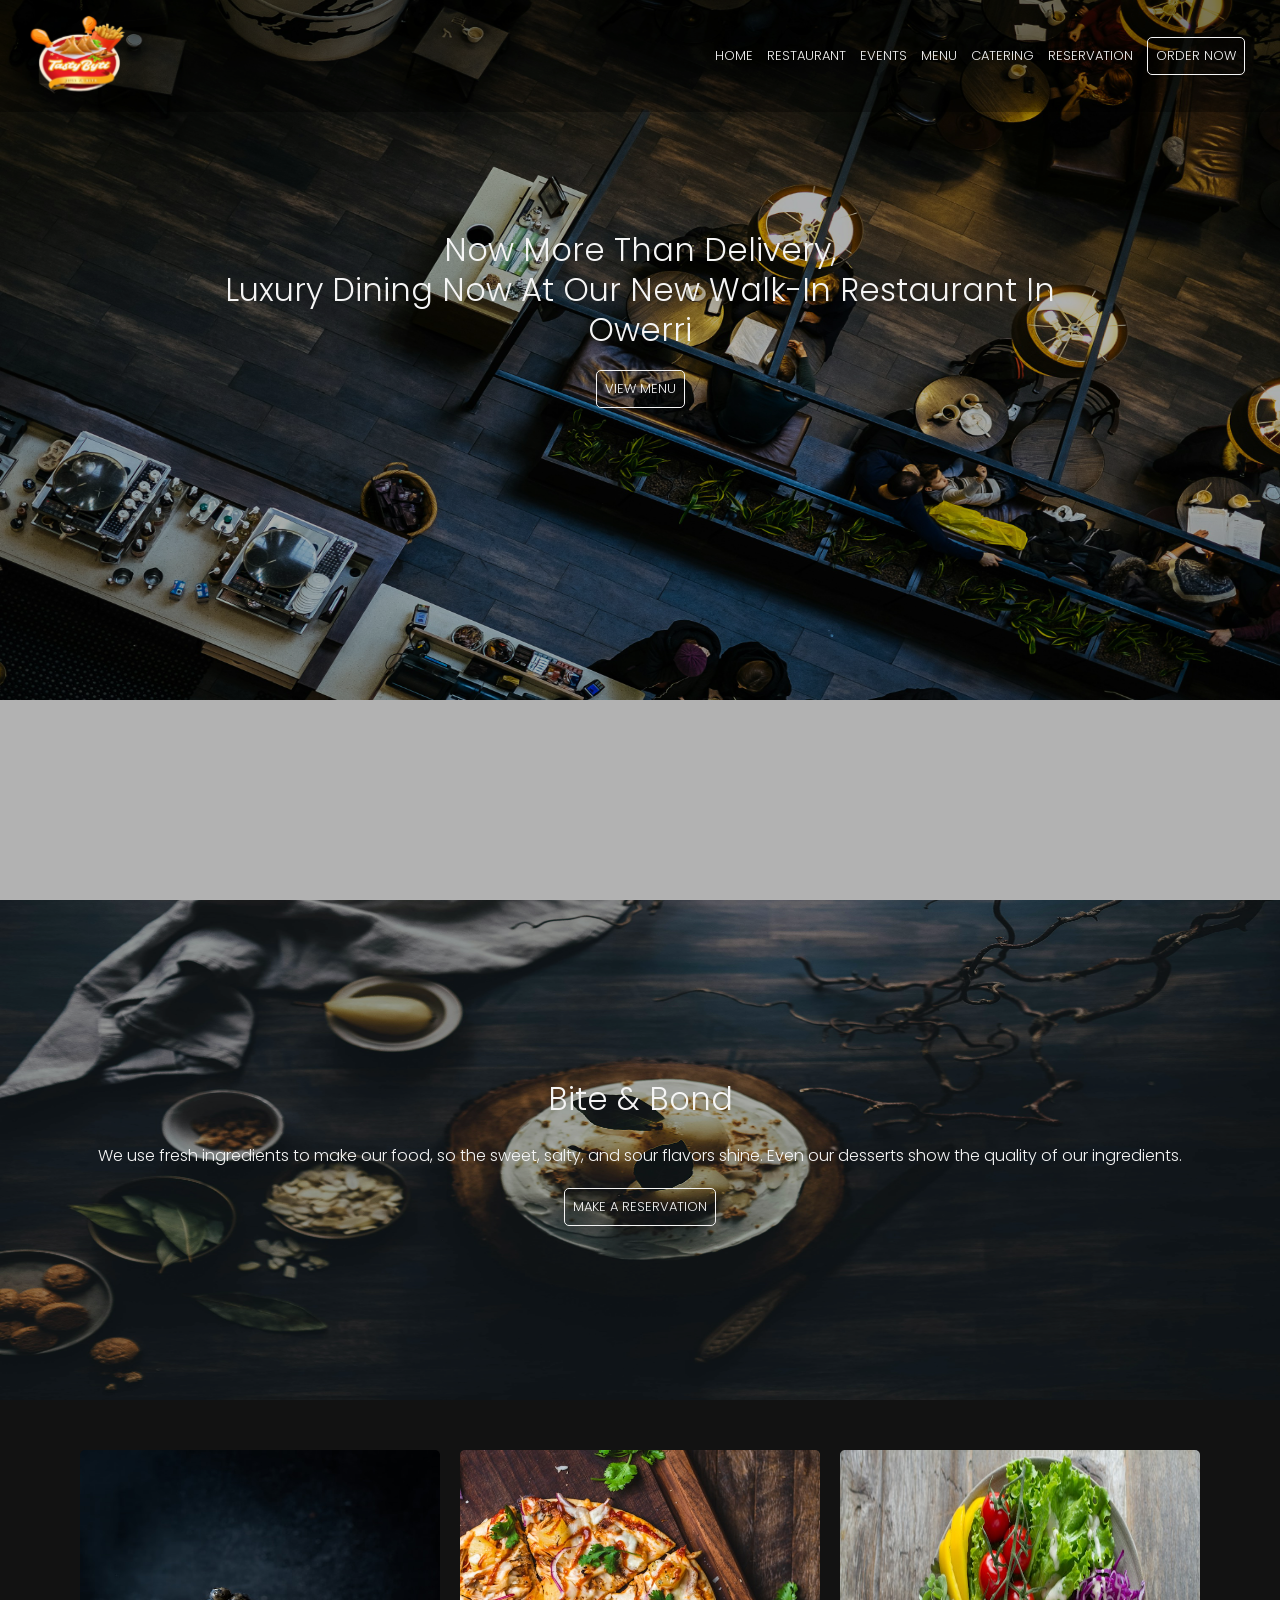
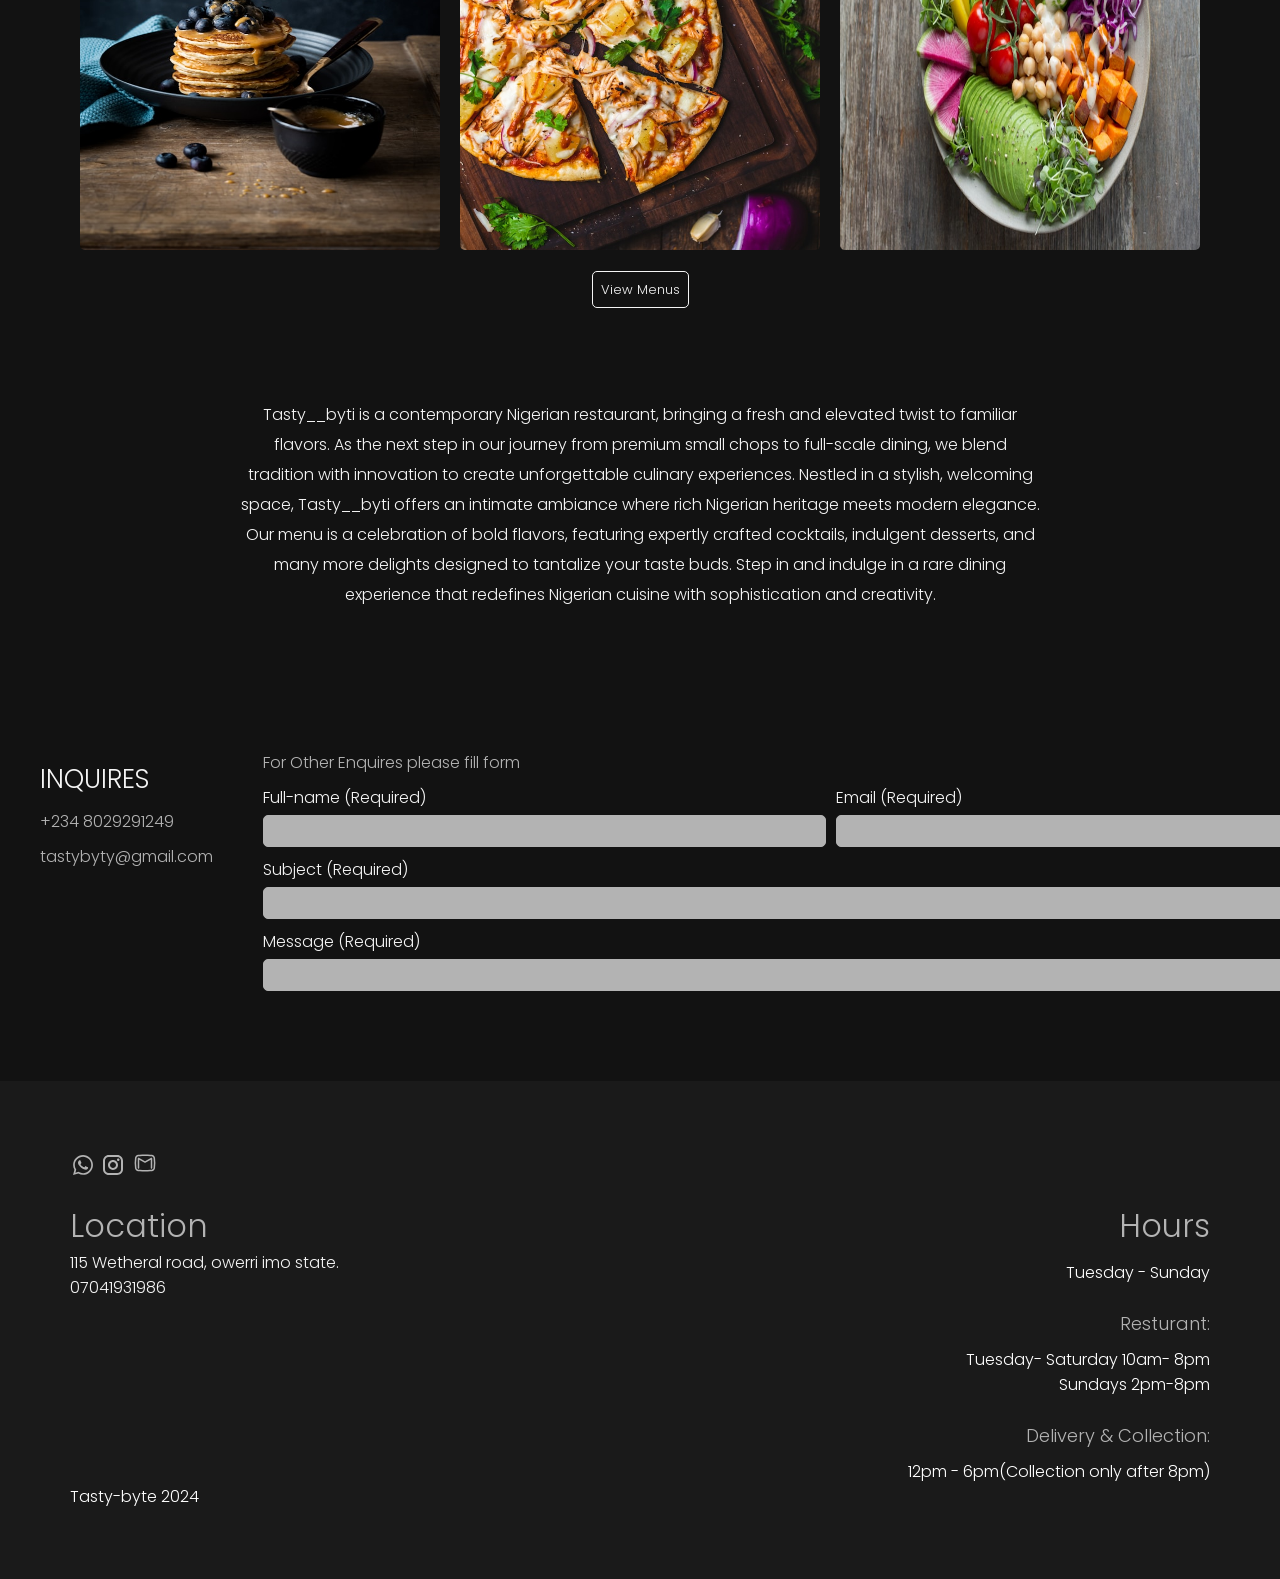
<file: index.html>
<!DOCTYPE html>
<html lang="en">
<head>
    <meta charset="UTF-8">
    <meta name="viewport" content="width=device-width, initial-scale=1.0">
    <title>Tasty__byti | Contemporary Walk-in Restaurant in Owerri</title>
    <meta name="title" content="Tasty__byti | Contemporary Walk-in Restaurant in Owerri">
    <meta name="description" content="Experience luxury dining at Tasty__byti in Owerri. Enjoy our premium menu featuring expertly crafted cocktails, indulgent desserts, and elevated Nigerian cuisine.">
    <meta name="keywords" content="restaurant in Owerri, Tasty byti, Nigerian cuisine, fine dining Owerri, food delivery Owerri, catering, small chops">
    <!-- from google console -->
    <meta name="google-site-verification" content="VMVwuNS_iGDFFOb9J5nsCIMn4Pymaw_Ajxsi--dyQDo" />
    
    <meta property="og:type" content="website">
    <meta property="og:url" content="https://tastybyti.netlify.app/">
    <meta property="og:title" content="Tasty__byti | Contemporary Walk-in Restaurant in Owerri">
    <meta property="og:description" content="Experience luxury dining at Tasty__byti in Owerri. View our menu, book events, or order online.">
   <meta property="og:image" content="https://tastybyti.netlify.app/assests/edf8860549a3cdc399f4cead8a6987e9e7479e8a.jpg">
    <link rel="stylesheet" href="./style.css">
    <link rel="shortcut icon" href="./assests/LOGO.svg" type="svg">
     <link rel="preconnect" href="https://fonts.googleapis.com">
    <link rel="preconnect" href="https://fonts.gstatic.com" crossorigin>
    <link href="https://fonts.googleapis.com/css2?family=Poppins:ital,wght@0,100;0,200;0,300;0,400;0,500;0,600;0,700;0,800;0,900;1,100;1,200;1,300;1,400;1,500;1,600;1,700;1,800;1,900&display=swap" rel="stylesheet">
</head>
<body>
    <div class="container">
        <div class="firstbg">
            <div class="nav">
             <div class="navicon">
                <img src="./assests/LOGO.svg" alt="logo">
             </div>
             <div class="navlinks">
                   <img src="./assests/tabler_burger.png" alt=""  id="menu" /> 
                <ul>
                    <li><a href="#" >HOME</a></li>
                    <li><a href="./pages/restaurant.html">RESTAURANT</a></li>
                    <li><a href="./pages/event.html">EVENTS</a></li>
                    <li><a href="#">MENU</a></li>
                    <li><a href="./pages/catering.html">CATERING</a></li>
                    <li><a href="#">RESERVATION</a></li>
                    <li id="white_button"><a href="./pages/order.html">ORDER NOW</a></li>
                </ul>
              
             </div>

            </div>
          <div class="firstphase">
             <div class="firstphase_body">
              <h1>Now more than delivery,  <br/> Luxury dining now at our New walk-in restaurant in <br/> Owerri</h1>
              <a href="#" id="simple_button">VIEW MENU</a>
             </div>
         </div>
         <div class="bg"></div>
         <div class="menubox">
            <div class="menubox_icon">
                <img src="./assests/Group.png" alt="closemenu" id="closemenu">
            </div>
            <div id="menubox_nav">
                 <ul>
                    <li><a href="#" >HOME</a></li>
                    <li><a href="./pages/restaurant.html">RESTAURANT</a></li>
                    <li><a href="./pages/event.html">EVENTS</a></li>
                    <li><a href="#">MENU</a></li>
                    <li><a href="./pages/catering.html">CATERING</a></li>
                    <li><a href="#">RESERVATION</a></li>
                </ul>
            </div>
         </div>
        </div>
        <div class="secondphase">
             <div class="main">
               <h1>Bite & Bond</h1>
              <p>We use fresh ingredients to make our food, so the sweet, salty, and sour flavors shine. Even our desserts show the quality of our ingredients.</p>
              <a href="#" id="simple_button">MAKE A RESERVATION</a> 
             </div>
            
             <!-- to dull the background -->
             <div class="bg"></div>
            
        </div>

        <div class="thirdphase">
            <div class="food_grid">
                <div class="grid1 food">
                    <img src="./assests/edf8860549a3cdc399f4cead8a6987e9e7479e8a.jpg" alt="..">
                </div>
                <div class="grid2 food">
                    <img src="./assests/36a1a8570b53c50c73790cdffed9a5c4c4184477.jpg" alt="....">
                </div>
                <div class="grid3 food">
                    <img src="./assests/9fc6dff8798893c5666264e42f07c086871eb9bc.jpg" alt="...">
                </div>

            </div>
            <div id="food_grid_menu">
                <a href="#" id="simple_button">View Menus</a> 
            </div>
        </div>

        <div class="fourthphase">
            <p>Tasty__byti is a contemporary Nigerian restaurant, bringing a fresh and elevated twist to familiar flavors. As the next step in our journey from premium small chops to full-scale dining, we blend tradition with innovation to create unforgettable culinary experiences. Nestled in a stylish, welcoming space, Tasty__byti offers an intimate ambiance where rich Nigerian heritage meets modern elegance. Our menu is a celebration of bold flavors, featuring expertly crafted cocktails, indulgent desserts, and many more delights designed to tantalize your taste buds. Step in and indulge in a rare dining experience that redefines Nigerian cuisine with sophistication and creativity.</p>
        </div>

        <div class="fifthphase">
            <div class="fifthphase_header">
                <h1>INQUIRES</h1>
                <p>+234 8029291249</p>
                <p>tastybyty@gmail.com</p>
            </div>
            <div class="fifthphase_form">
                <p>For Other Enquires please fill form </p>
                <form action="#">
                    <div class="first_row_form">
                        <div class="box1">
                            <label for="fullname">Full-name (Required)</label><br>
                            <input type="text" id="fullname">
                        </div>
                       <div class="box2">
                           <label for="email">Email (Required)</label><br>
                         <input type="email" id="email">
                       </div>
                    </div>
                    <div class="second_row_form">
                        <div class="box3">
                            <label for="subject">Subject (Required)</label><br>
                            <input type="text" id="subject"><br>
                        </div>
                        <div class="box4">
                             <label for="message">Message (Required)</label><br>
                         <input type="text" id="message">
                        </div>
                      
                    </div>
                    
                </form>
            </div>
        </div>
        <div class="sixthphase">
            <div class="social_icon">
                <a href="#"><img src="./assests/Vector.svg" alt="whatsapp"></a>
                <a href="#"><img src="./assests/Vector (1).svg" alt="instagram"></a>
                <a href="#"><img src="./assests/basil_gmail-outline.svg" alt="gmail"></a>
            </div>
            <div class="sixthphase_body">
                <div class="location">
                    <h1>Location</h1>
                    <p>115 Wetheral road, owerri imo state. <br>07041931986 </p>
                </div>
                <div class="date">
                    <div class="hours">
                        <h1>Hours</h1>
                        <p>Tuesday - Sunday</p>
                    </div>
                    <div class="resturant">
                        <h1 id="res">Resturant:</h1>
                        <p>Tuesday- Saturday 10am- 8pm <br>Sundays 2pm-8pm</p>
                    </div>
                    <div class="delivery">
                        <h1 id="del">Delivery & Collection:</h1>
                        <p>12pm - 6pm(Collection only after 8pm)</p>
                    </div>
                </div>
            </div>
            <div class="sixthphase_footer">
                <p>Tasty-byte 2024</p>
            </div>
        </div>



    </div>

    <script src="./index.js" ></script>
</body>
</html>
</file>
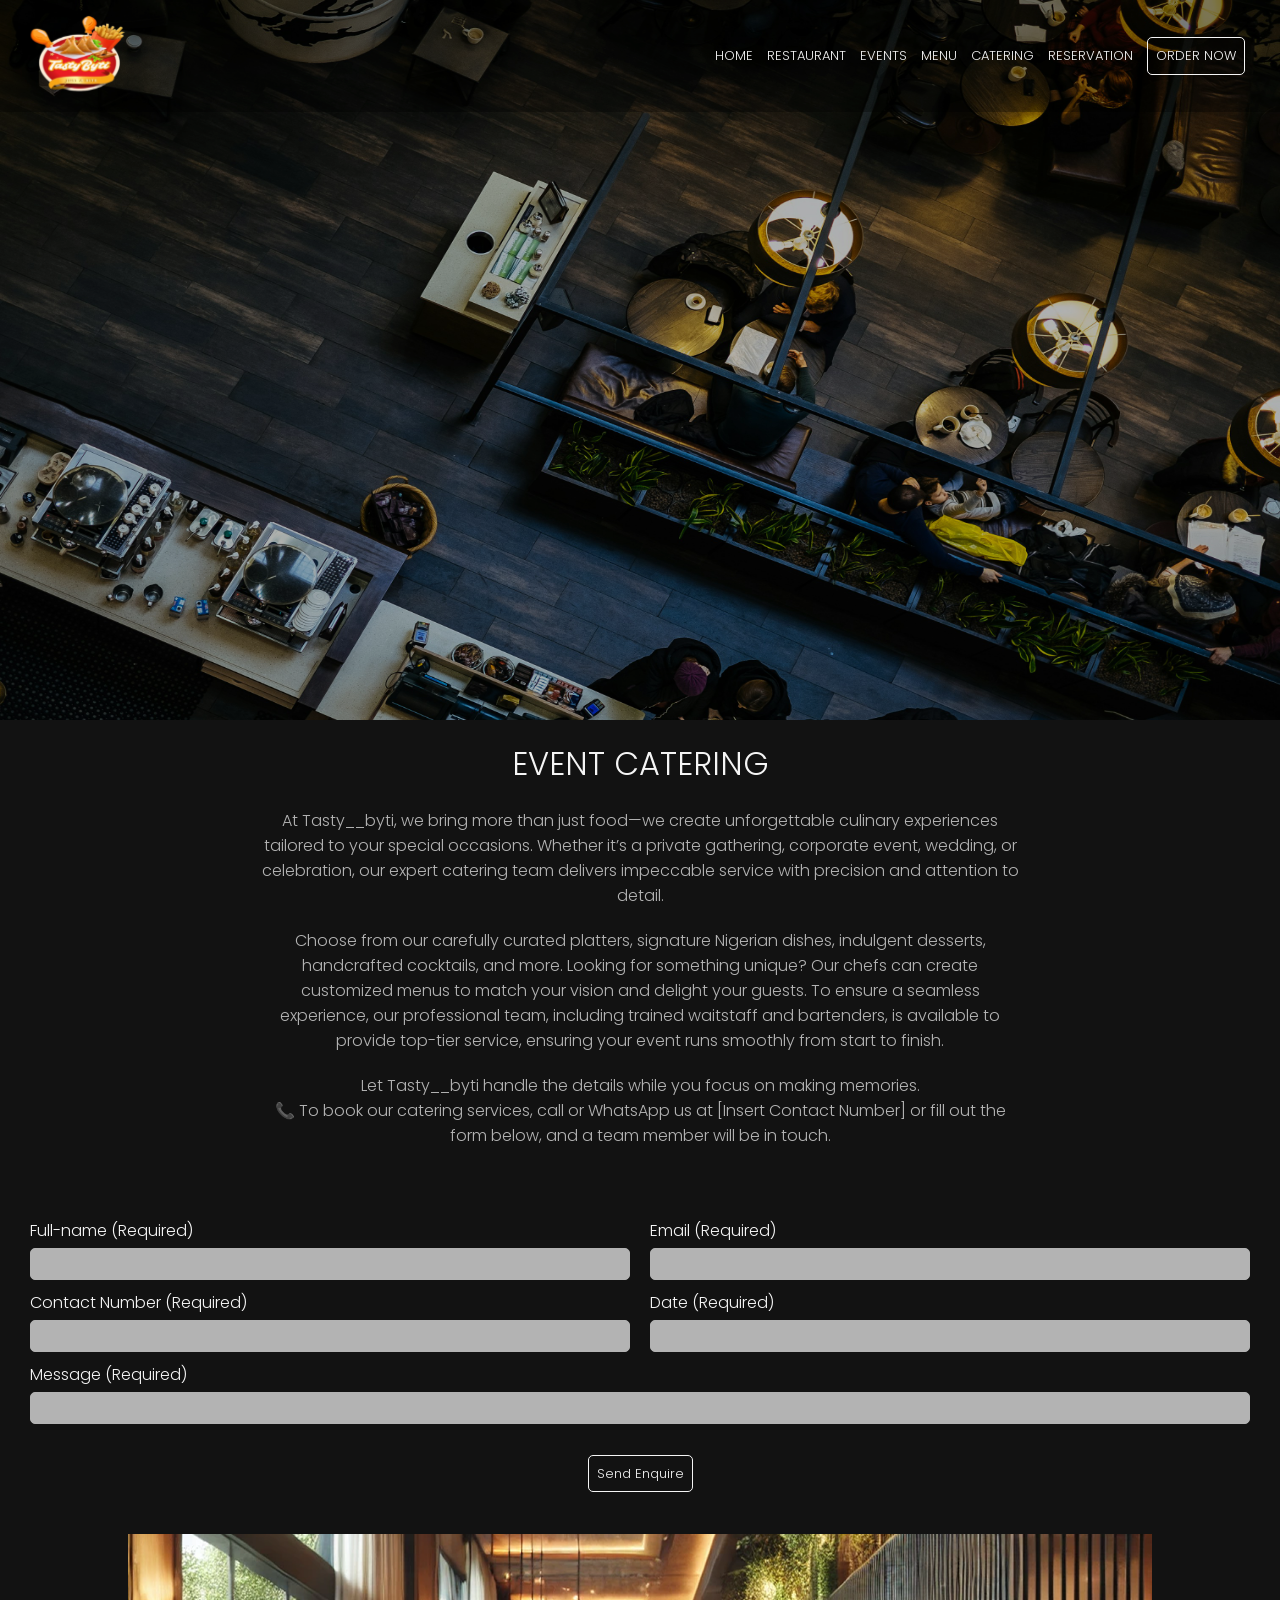
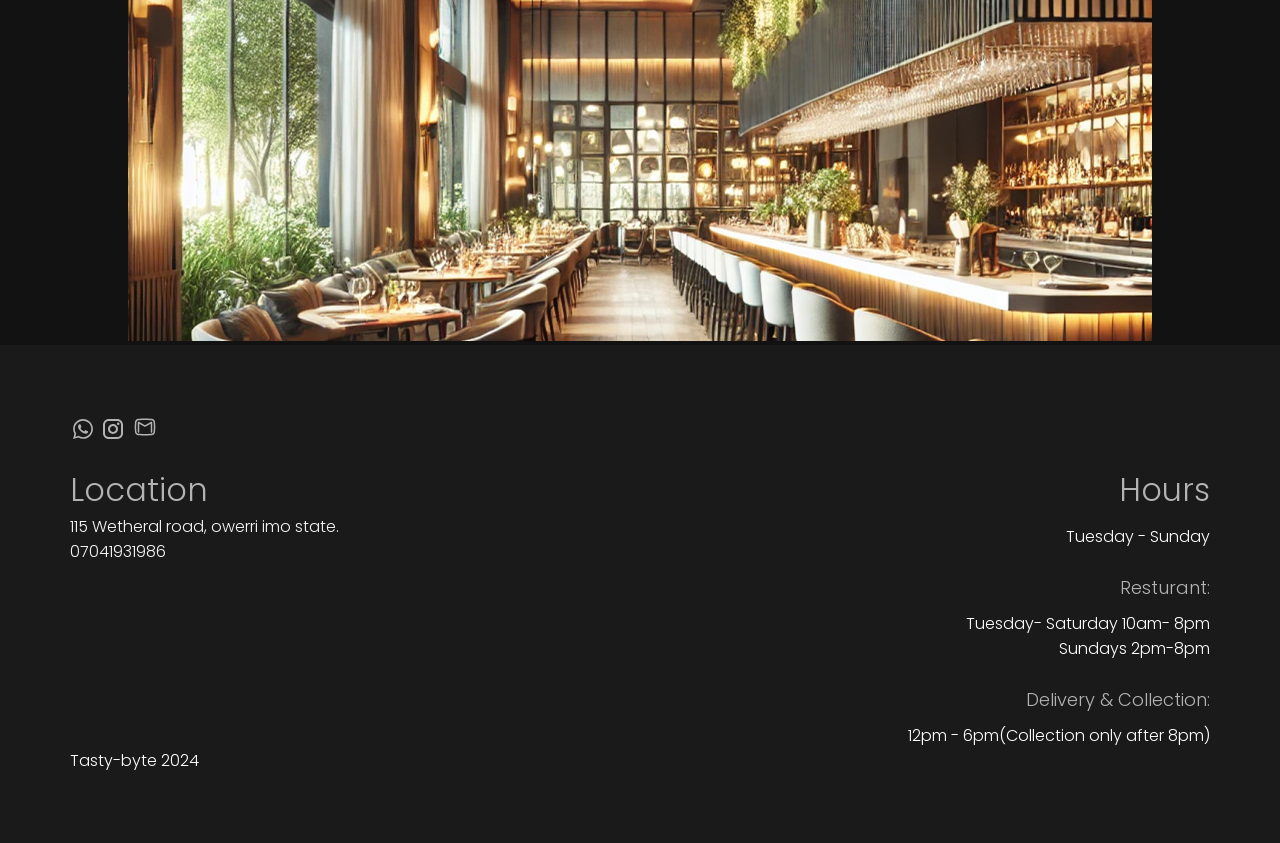
<file: pages/catering.html>
<!DOCTYPE html>
<html lang="en">
<head>
    <meta charset="UTF-8">
    <meta name="viewport" content="width=device-width, initial-scale=1.0">
    <title>CATERING</title>
    <link rel="stylesheet" href="../style.css">
       <link rel="shortcut icon" href="../assests/LOGO.svg" type="svg">
     <link rel="preconnect" href="https://fonts.googleapis.com">
    <link rel="preconnect" href="https://fonts.gstatic.com" crossorigin>
    <link href="https://fonts.googleapis.com/css2?family=Poppins:ital,wght@0,100;0,200;0,300;0,400;0,500;0,600;0,700;0,800;0,900;1,100;1,200;1,300;1,400;1,500;1,600;1,700;1,800;1,900&display=swap" rel="stylesheet">
</head>
<body>
      <div class="container">
         <div class="firstbg res_bg catering_bg">
            <div class="nav">
             <div class="navicon">
                <img src="../assests/LOGO.svg" alt="logo">
             </div>
             <div class="navlinks">
                   <img src="../assests/tabler_burger.png" alt=""  id="menu" /> 
                <ul>
                    <li><a href="../index.html" >HOME</a></li>
                    <li><a href="../pages/restaurant.html">RESTAURANT</a></li>
                    <li><a href="../pages/event.html">EVENTS</a></li>
                    <li><a href="#">MENU</a></li>
                    <li><a href="#">CATERING</a></li>
                    <li><a href="#">RESERVATION</a></li>
                    <li id="white_button"><a href="./order.html">ORDER NOW</a></li>
                </ul>
              
             </div>
            </div>

         <div class="bg"></div>
         <div class="menubox">
            <div class="menubox_icon">
                <img src="../assests/Group.png" alt="closemenu" id="closemenu">
            </div>
            <div id="menubox_nav">
                 <ul>
                    <li><a href="../index.html">HOME</a></li>
                    <li><a href="../pages/restaurant.html">RESTAURANT</a></li>
                    <li><a href="../pages/event.html">EVENTS</a></li>
                    <li><a href="#">MENU</a></li>
                    <li><a href="#">CATERING</a></li>
                    <li><a href="#">RESERVATION</a></li>
                </ul>
            </div>
         </div>
        </div>
       <div class="event">
        <div class="eventdiv">
            <h1>EVENT CATERING</h1>
         <p>At Tasty__byti, we bring more than just food—we create unforgettable culinary experiences tailored to your special occasions. Whether it’s a private gathering, corporate event, wedding, or celebration, our expert catering team delivers impeccable service with precision and attention to detail.</p>

         <p>Choose from our carefully curated platters, signature Nigerian dishes, indulgent desserts, handcrafted cocktails, and more. Looking for something unique? Our chefs can create customized menus to match your vision and delight your guests.
         To ensure a seamless experience, our professional team, including trained waitstaff and bartenders, is available to provide top-tier service, ensuring your event runs smoothly from start to finish.</p>
         <p>Let Tasty__byti handle the details while you focus on making memories. <br>
          📞 To book our catering services, call or WhatsApp us at [Insert Contact Number] or fill out the form below, and a team member will be in touch.</p>
        </div>
         
       </div>
     
       <div class="formevent">
         <div class="formdiv">
            <div class="roll1">
                <div class="form1">
                     <label for="fullname">Full-name (Required)</label><br>
                   <input type="text" id="fullname_message"> 
                </div>
               <div class="form2">
                <label for="email">Email (Required)</label><br>
                <input type="email" id="email_message">
               </div>
            </div>
            <div class="roll2">
                <div class="form3">
                    <label for="contact">Contact Number (Required)</label><br>
                <input type="number" id="contact" required>
                </div>
                <div class="form4">
                    <label for="date">Date (Required)</label><br>
                <input type="text" id="date" required>
                </div>
            </div>
            <div class="roll3">
                <label for="message">Message (Required)</label><br>
                <input type="text" id="event_message" required>
            </div>
         </div>
         <div class="event_button">
               <a href="#" id="simple_button" type="button">Send Enquire</a>
         </div>
       </div>
       <div class="eventimage">
            <img src="../assests/Frame 30.png" alt="#">
         </div>


     <div class="sixthphase">
            <div class="social_icon">
                <a href="#"><img src="../assests/Vector.svg" alt="whatsapp"></a>
                <a href="#"><img src="../assests/Vector (1).svg" alt="instagram"></a>
                <a href="#"><img src="../assests/basil_gmail-outline.svg" alt="gmail"></a>
            </div>
            <div class="sixthphase_body">
                <div class="location">
                    <h1>Location</h1>
                    <p>115 Wetheral road, owerri imo state. <br>07041931986 </p>
                </div>
                <div class="date">
                    <div class="hours">
                        <h1>Hours</h1>
                        <p>Tuesday - Sunday</p>
                    </div>
                    <div class="resturant">
                        <h1 id="res">Resturant:</h1>
                        <p>Tuesday- Saturday 10am- 8pm <br>Sundays 2pm-8pm</p>
                    </div>
                    <div class="delivery">
                        <h1 id="del">Delivery & Collection:</h1>
                        <p>12pm - 6pm(Collection only after 8pm)</p>
                    </div>
                </div>
            </div>
            <div class="sixthphase_footer">
                <p>Tasty-byte 2024</p>
            </div>
        </div>
    </div>
    <script src="../index.js"></script>
</body>
</html>
</file>
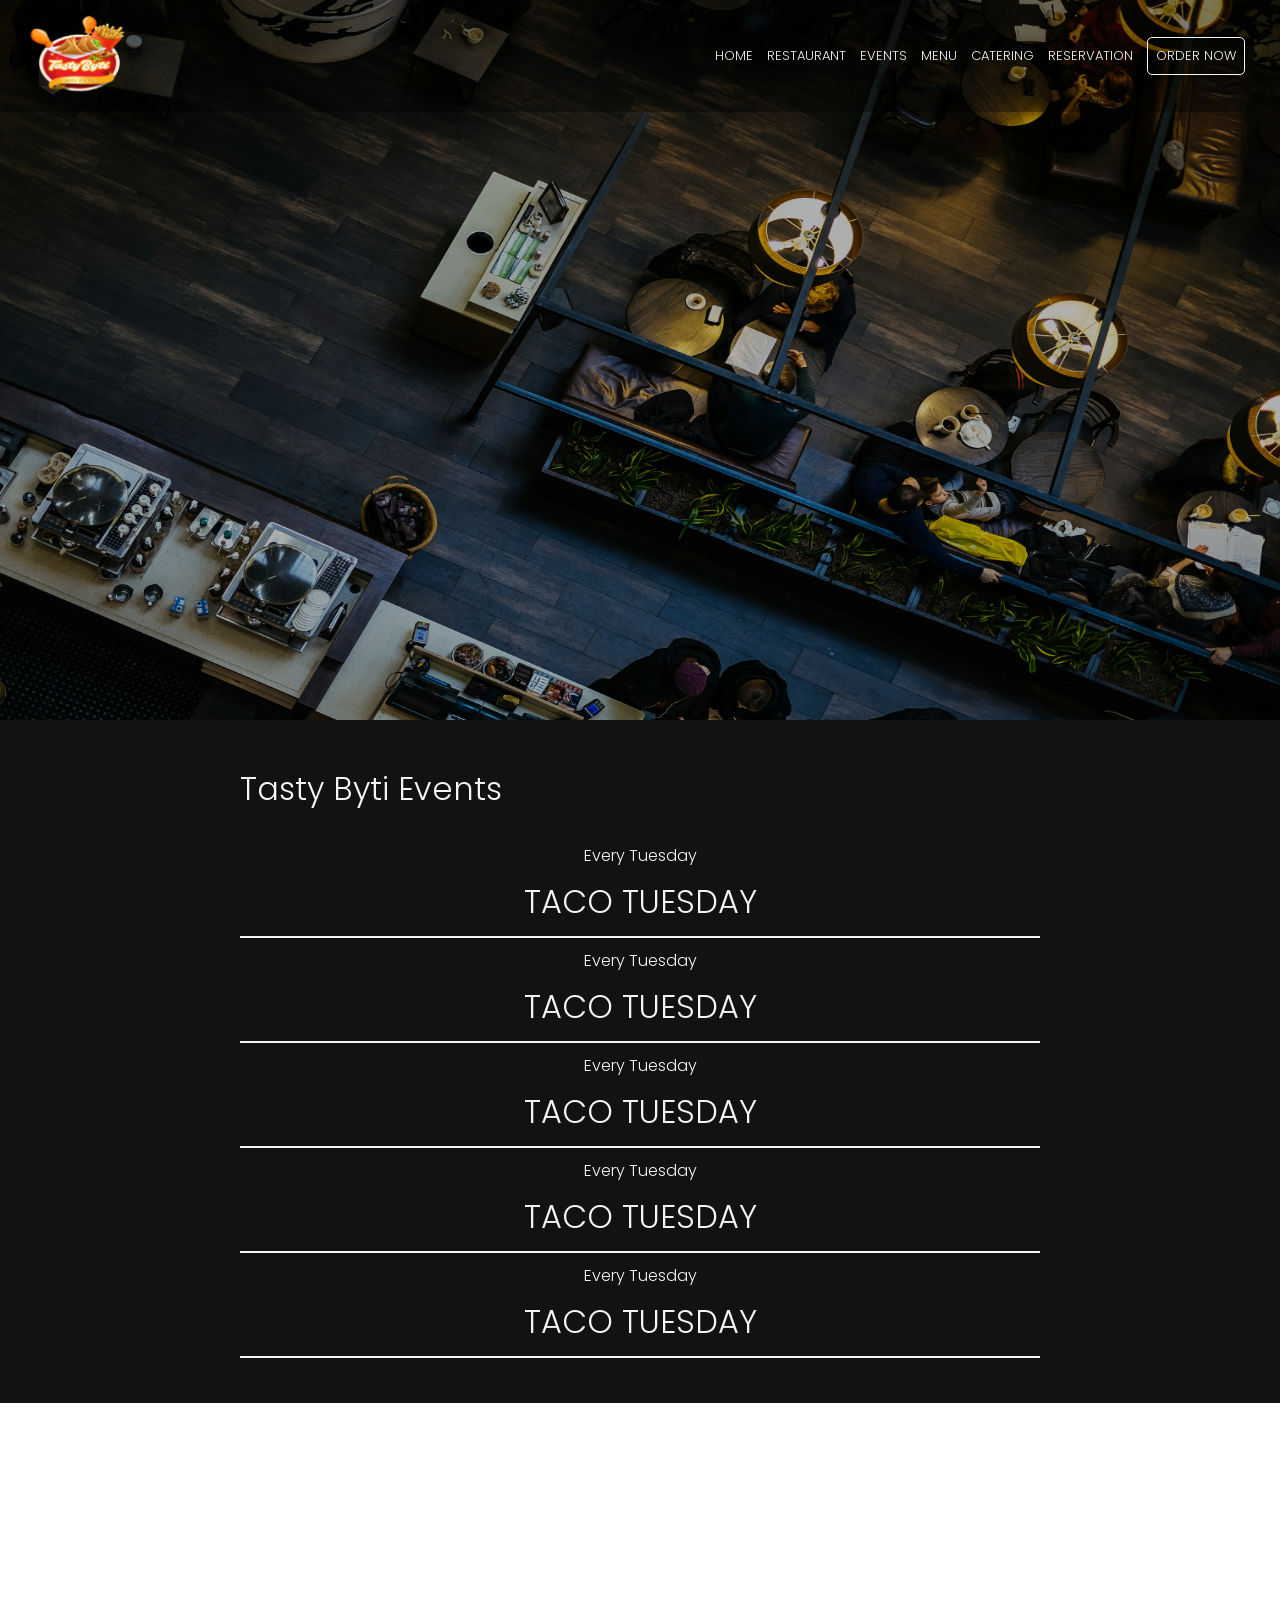
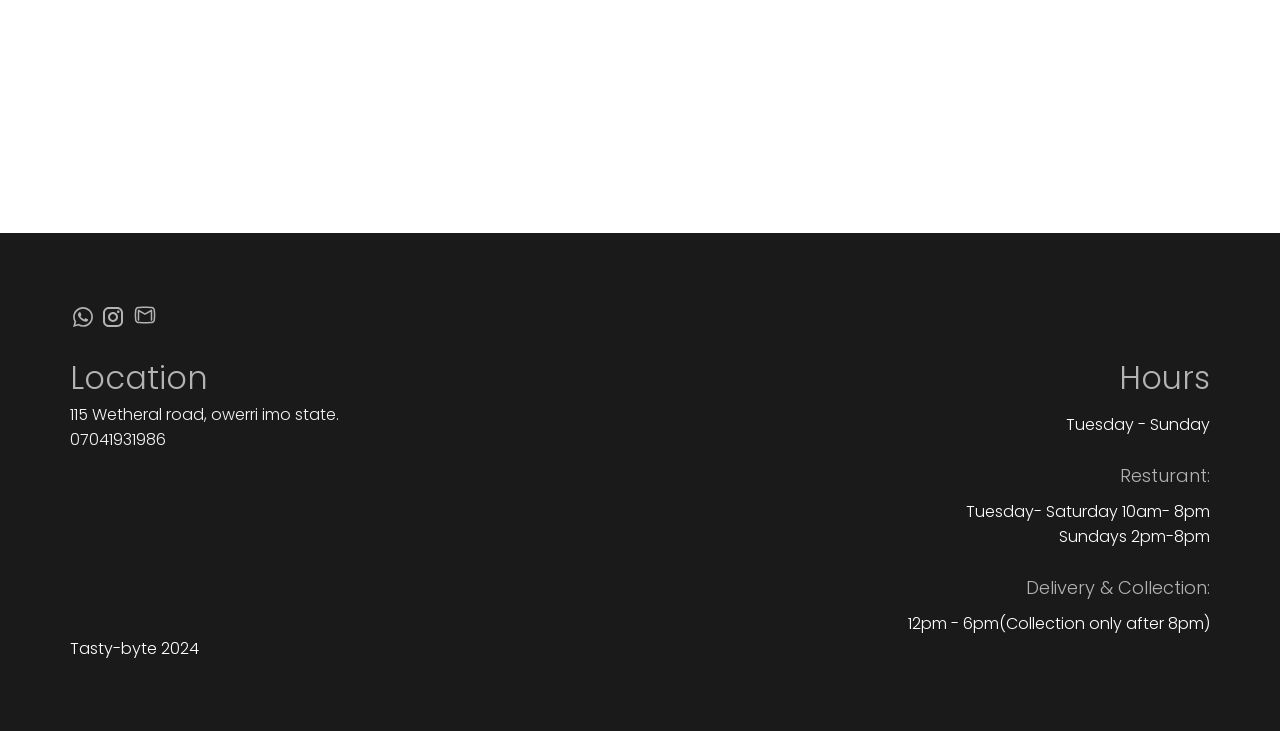
<file: pages/event.html>
<!DOCTYPE html>
<html lang="en">
<head>
    <meta charset="UTF-8">
    <meta name="viewport" content="width=device-width, initial-scale=1.0">
    <title>Events</title>
    <link rel="stylesheet" href="../style.css">
       <link rel="shortcut icon" href="../assests/LOGO.svg" type="svg">
     <link rel="preconnect" href="https://fonts.googleapis.com">
    <link rel="preconnect" href="https://fonts.gstatic.com" crossorigin>
    <link href="https://fonts.googleapis.com/css2?family=Poppins:ital,wght@0,100;0,200;0,300;0,400;0,500;0,600;0,700;0,800;0,900;1,100;1,200;1,300;1,400;1,500;1,600;1,700;1,800;1,900&display=swap" rel="stylesheet">
</head>
<body>
    <div class="container">
         <div class="firstbg res_bg">
            <div class="nav">
                <div class="navicon">
                   <img src="../assests/LOGO.svg" alt="logo">
                </div>
               <div class="navlinks">
                   <img src="../assests/tabler_burger.png" alt=""  id="menu" /> 
                 <ul>
                    <li><a href="../index.html" >HOME</a></li>
                    <li><a href="../pages/restaurant.html">RESTAURANT</a></li>
                    <li><a href="#">EVENTS</a></li>
                    <li><a href="#">MENU</a></li>
                    <li><a href="../pages/catering.html">CATERING</a></li>
                    <li><a href="#">RESERVATION</a></li>
                    <li id="white_button"><a href="./order.html">ORDER NOW</a></li>
                 </ul>       
               </div>
            </div>

         <div class="bg"></div>
         <div class="menubox">
            <div class="menubox_icon">
                <img src="../assests/Group.png" alt="closemenu" id="closemenu">
            </div>
            <div id="menubox_nav">
                 <ul>
                    <li><a href="../index.html">HOME</a></li>
                    <li><a href="../pages/restaurant.html">RESTAURANT</a></li>
                    <li><a href="#">EVENTS</a></li>
                    <li><a href="#">MENU</a></li>
                    <li><a href="../pages/catering.html">CATERING</a></li>
                    <li><a href="#">RESERVATION</a></li>
                </ul>
            </div>
         </div>
        </div>
       <div class="tablephase">
             <div class="first_table">
                <h1>Tasty Byti Events</h1>
             </div>
             <div class="table">
                <p>Every Tuesday</p>
                <h1>TACO TUESDAY</h1>
             </div>
             <div class="table">
                 <p>Every Tuesday</p>
                <h1>TACO TUESDAY</h1>
             </div>
             <div class="table">
                 <p>Every Tuesday</p>
                <h1>TACO TUESDAY</h1>
             </div>
             <div class="table">
                 <p>Every Tuesday</p>
                <h1>TACO TUESDAY</h1>
             </div>
             <div class="table">
                 <p>Every Tuesday</p>
                <h1>TACO TUESDAY</h1>
             </div>
        </div>

     <div class="sixthphase">
            <div class="social_icon">
                <a href="#"><img src="../assests/Vector.svg" alt="whatsapp"></a>
                <a href="#"><img src="../assests/Vector (1).svg" alt="instagram"></a>
                <a href="#"><img src="../assests/basil_gmail-outline.svg" alt="gmail"></a>
            </div>
            <div class="sixthphase_body">
                <div class="location">
                    <h1>Location</h1>
                    <p>115 Wetheral road, owerri imo state. <br>07041931986 </p>
                </div>
                <div class="date">
                    <div class="hours">
                        <h1>Hours</h1>
                        <p>Tuesday - Sunday</p>
                    </div>
                    <div class="resturant">
                        <h1 id="res">Resturant:</h1>
                        <p>Tuesday- Saturday 10am- 8pm <br>Sundays 2pm-8pm</p>
                    </div>
                    <div class="delivery">
                        <h1 id="del">Delivery & Collection:</h1>
                        <p>12pm - 6pm(Collection only after 8pm)</p>
                    </div>
                </div>
            </div>
            <div class="sixthphase_footer">
                <p>Tasty-byte 2024</p>
            </div>
        </div>
    </div>

    <script src="../index.js"></script>
</body>
</html>
</file>
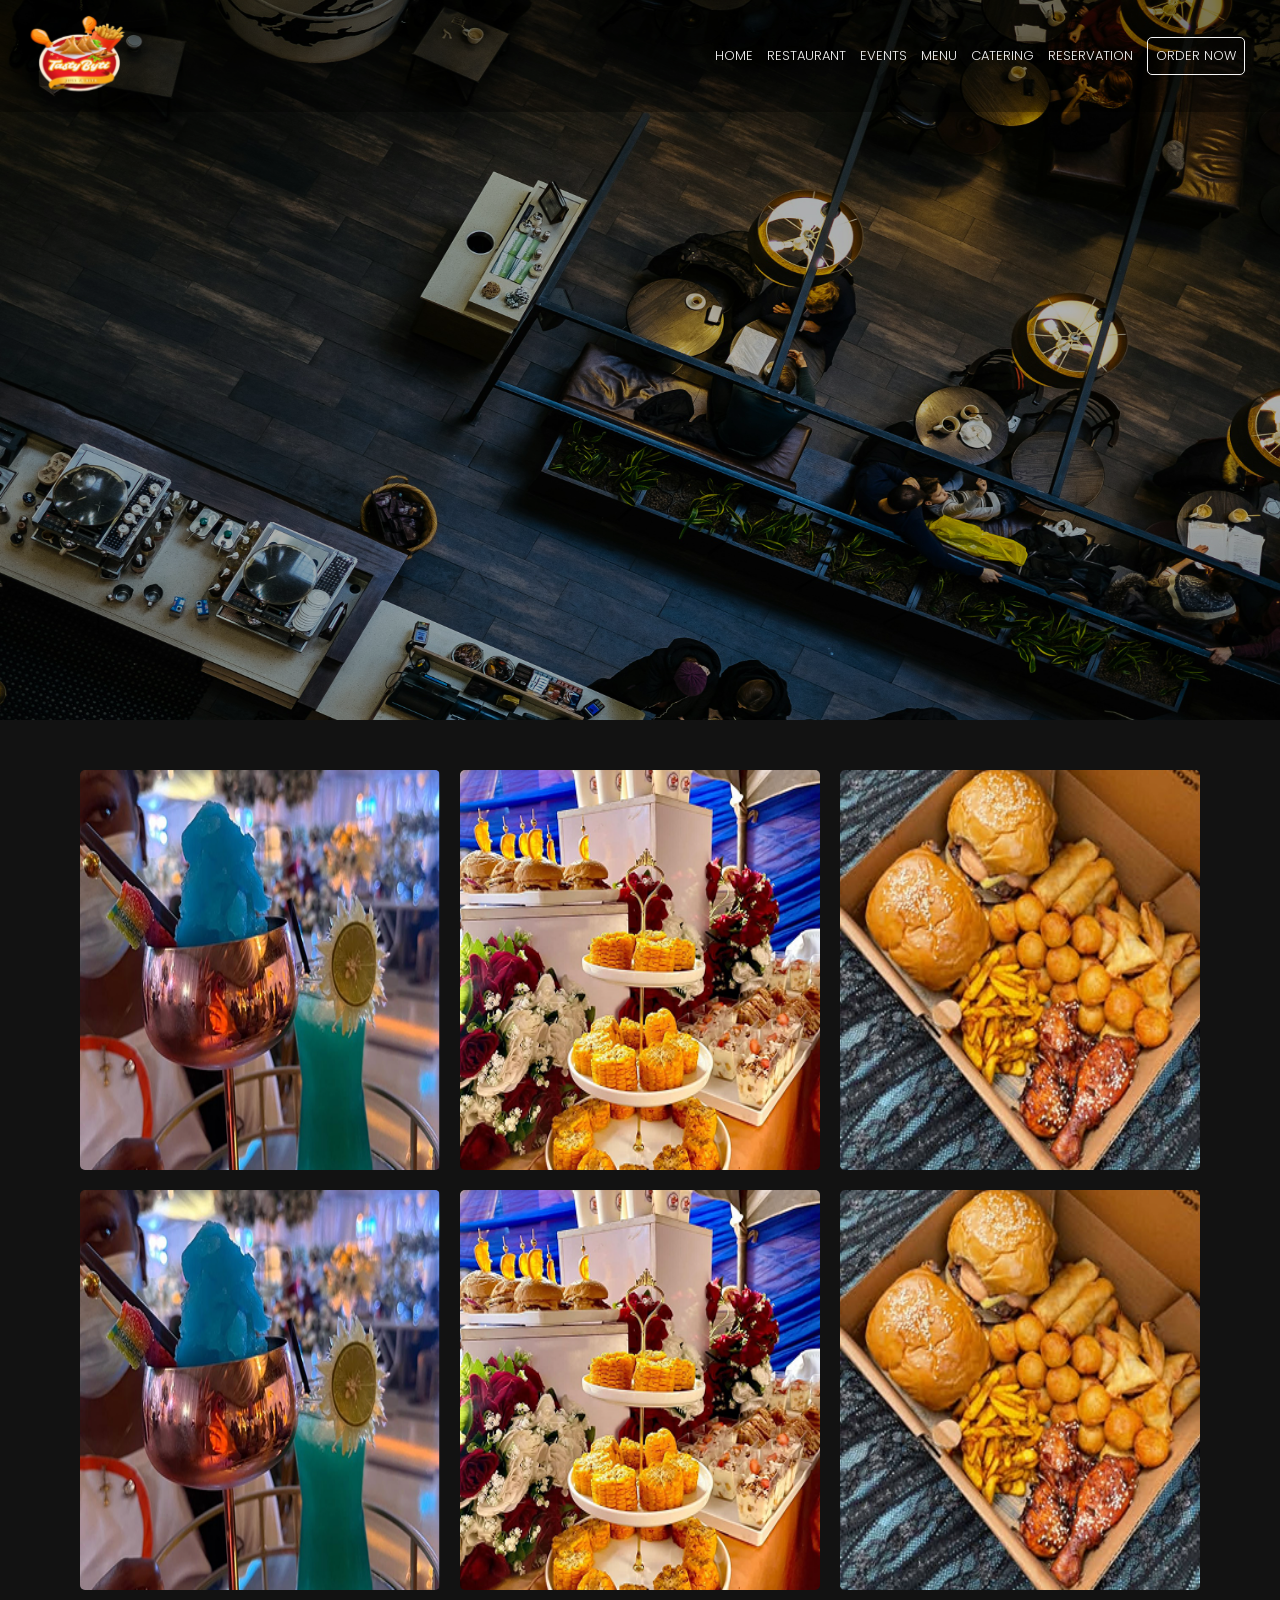
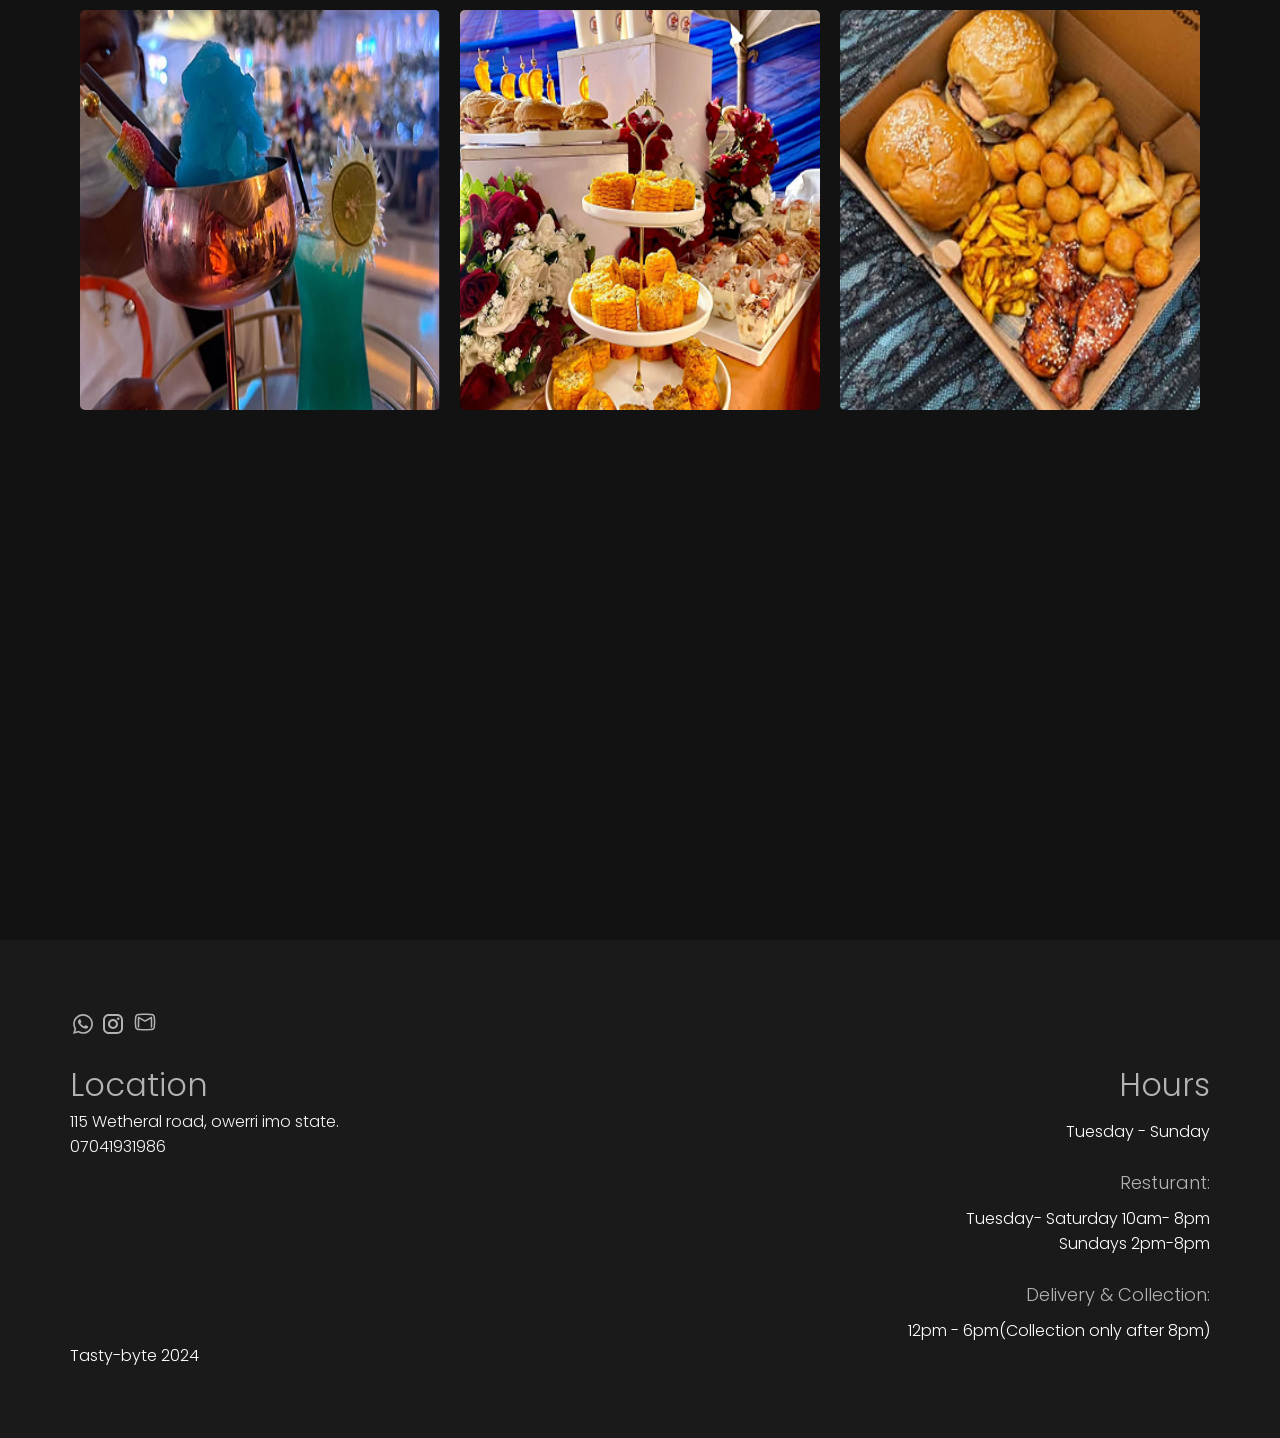
<file: pages/order.html>
<!DOCTYPE html>
<html lang="en">
<head>
    <meta charset="UTF-8">
    <meta name="viewport" content="width=device-width, initial-scale=1.0">
    <title>Catering Order</title>
       <link rel="stylesheet" href="../style.css">
    <link rel="shortcut icon" href="../assests/LOGO.svg" type="svg">
     <link rel="preconnect" href="https://fonts.googleapis.com">
    <link rel="preconnect" href="https://fonts.gstatic.com" crossorigin>
    <link href="https://fonts.googleapis.com/css2?family=Poppins:ital,wght@0,100;0,200;0,300;0,400;0,500;0,600;0,700;0,800;0,900;1,100;1,200;1,300;1,400;1,500;1,600;1,700;1,800;1,900&display=swap" rel="stylesheet">
</head>
<body>
          <div class="firstbg res_bg order_bg">
            <div class="nav">
             <div class="navicon">
                <img src="../assests/LOGO.svg" alt="logo">
             </div>
             <div class="navlinks">
                   <img src="../assests/tabler_burger.png" alt=""  id="menu" /> 
                <ul>
                    <li><a href="../index.html" >HOME</a></li>
                    <li><a href="../pages/restaurant.html">RESTAURANT</a></li>
                    <li><a href="../pages/event.html">EVENTS</a></li>
                    <li><a href="#">MENU</a></li>
                    <li><a href="../pages/catering.html">CATERING</a></li>
                    <li><a href="#">RESERVATION</a></li>
                    <li id="white_button"><a href="#">ORDER NOW</a></li>
                </ul>
              
             </div>
            </div>

         <div class="bg"></div>
         <div class="menubox">
            <div class="menubox_icon">
                <img src="../assests/Group.png" alt="closemenu" id="closemenu">
            </div>
            <div id="menubox_nav">
                 <ul>
                    <li><a href="../index.html">HOME</a></li>
                    <li><a href="../pages/restaurant.html">RESTAURANT</a></li>
                    <li><a href="../pages/event.html">EVENTS</a></li>
                    <li><a href="#">MENU</a></li>
                    <li><a href="#">CATERING</a></li>
                    <li><a href="#">RESERVATION</a></li>
                </ul>
            </div>
         </div>
        </div>
          
          <div class="thirdphase third order order_third">
            <div class="food_grid res_grid">
                <div class="grid1 food">
                     <img src="../assests/Rectangle 1.png" alt="">
                </div>
                <div class="grid2 food res2">
                    <img src="../assests/Rectangle 2.png" alt="">
                </div>
                <div class="grid3 food">
                    <img src="../assests/Rectangle 3.png" alt="...">
                </div>
                <div class="grid4 food">
                     <img src="../assests/Rectangle 1.png" alt="">
                </div>
                 <div class="grid5 food">
                     <img src="../assests/Rectangle 2.png" alt="">
                </div>
                 <div class="grid6 food">
                     <img src="../assests/Rectangle 3.png" alt="">
                </div>
                  <div class="grid7 food">
                     <img src="../assests/Rectangle 1.png" alt="">
                </div>
                 <div class="grid8 food">
                     <img src="../assests/Rectangle 2.png" alt="">
                </div>
                 <div class="grid9 food">
                     <img src="../assests/Rectangle 3.png" alt="">
                </div>



            </div>

        </div>

         <div class="sixthphase order_footer">
            <div class="social_icon">
                <a href="#"><img src="../assests/Vector.svg" alt="whatsapp"></a>
                <a href="#"><img src="../assests/Vector (1).svg" alt="instagram"></a>
                <a href="#"><img src="../assests/basil_gmail-outline.svg" alt="gmail"></a>
            </div>
            <div class="sixthphase_body">
                <div class="location">
                    <h1>Location</h1>
                    <p>115 Wetheral road, owerri imo state. <br>07041931986 </p>
                </div>
                <div class="date">
                    <div class="hours">
                        <h1>Hours</h1>
                        <p>Tuesday - Sunday</p>
                    </div>
                    <div class="resturant">
                        <h1 id="res">Resturant:</h1>
                        <p>Tuesday- Saturday 10am- 8pm <br>Sundays 2pm-8pm</p>
                    </div>
                    <div class="delivery">
                        <h1 id="del">Delivery & Collection:</h1>
                        <p>12pm - 6pm(Collection only after 8pm)</p>
                    </div>
                </div>
            </div>
            <div class="sixthphase_footer">
                <p>Tasty-byte 2024</p>
            </div>
        </div>
    </div>
      <script src="../index.js"></script>
</body>
</html>
</file>
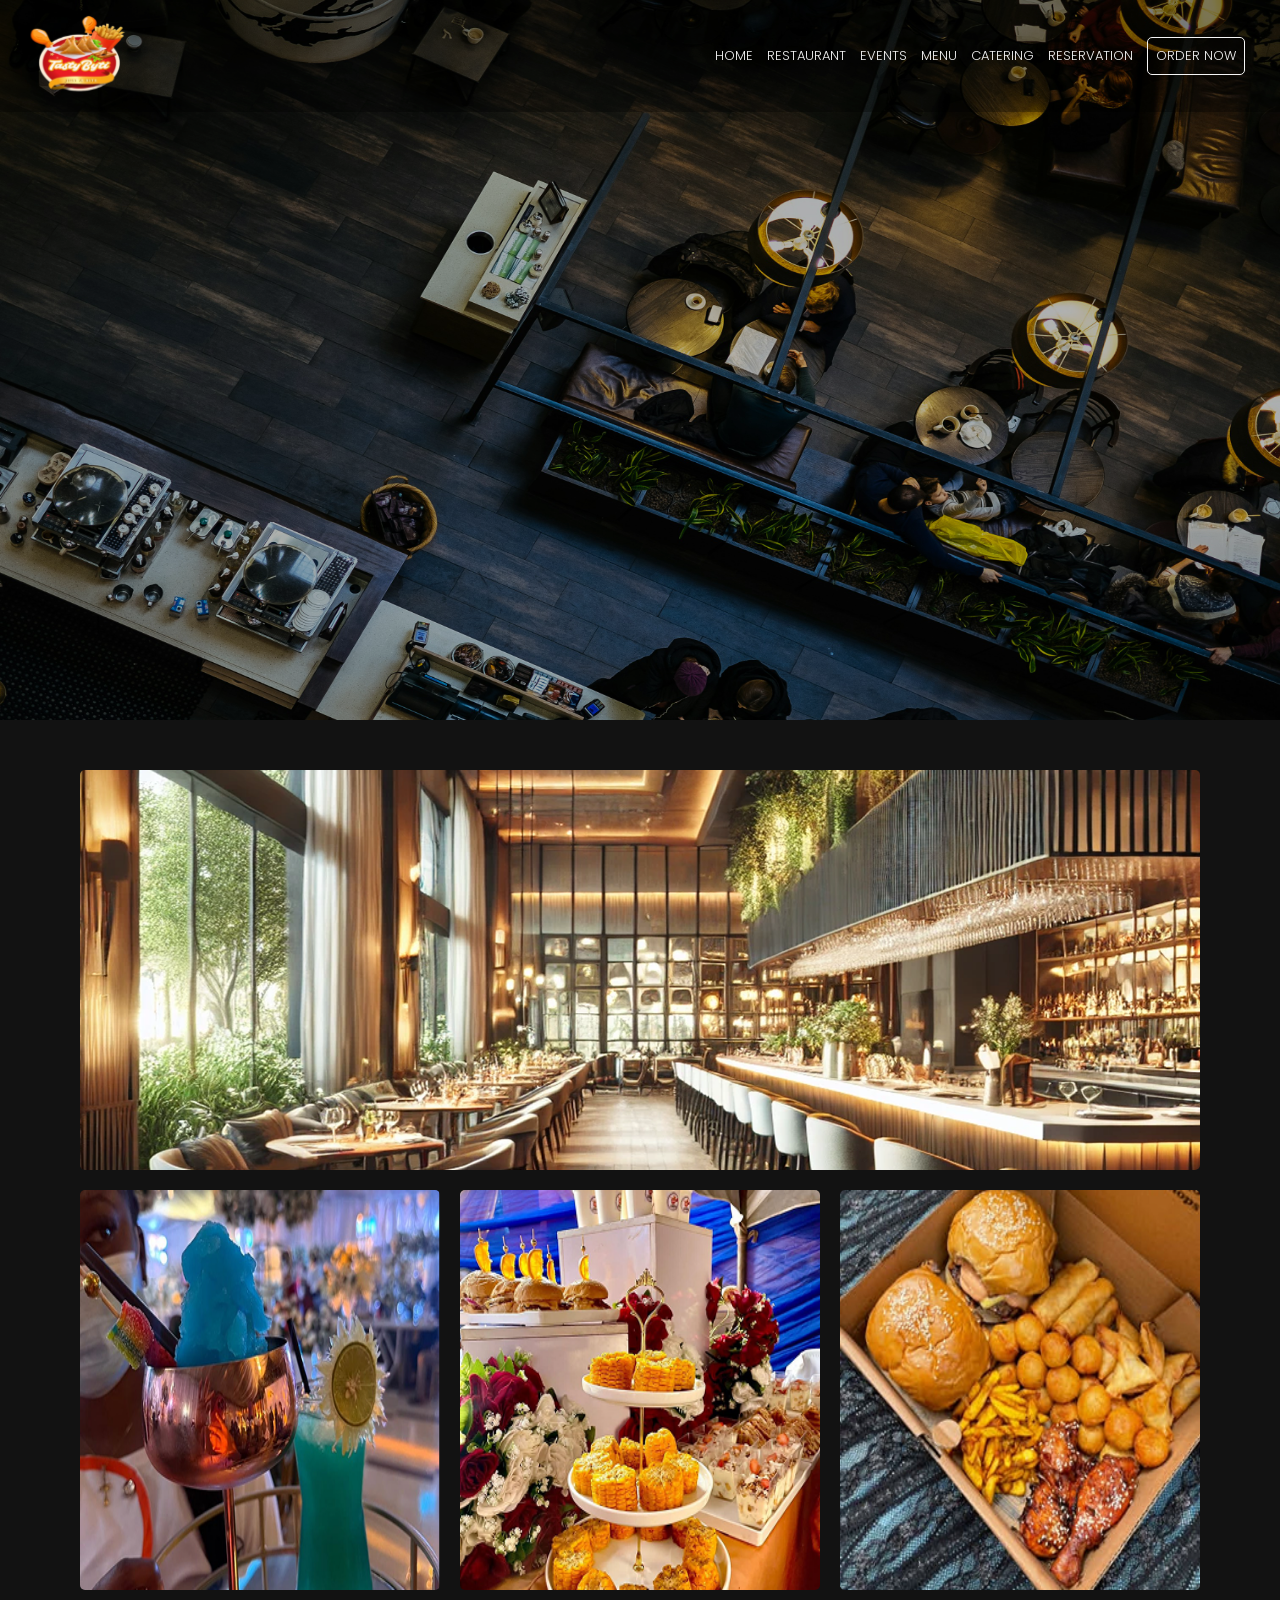
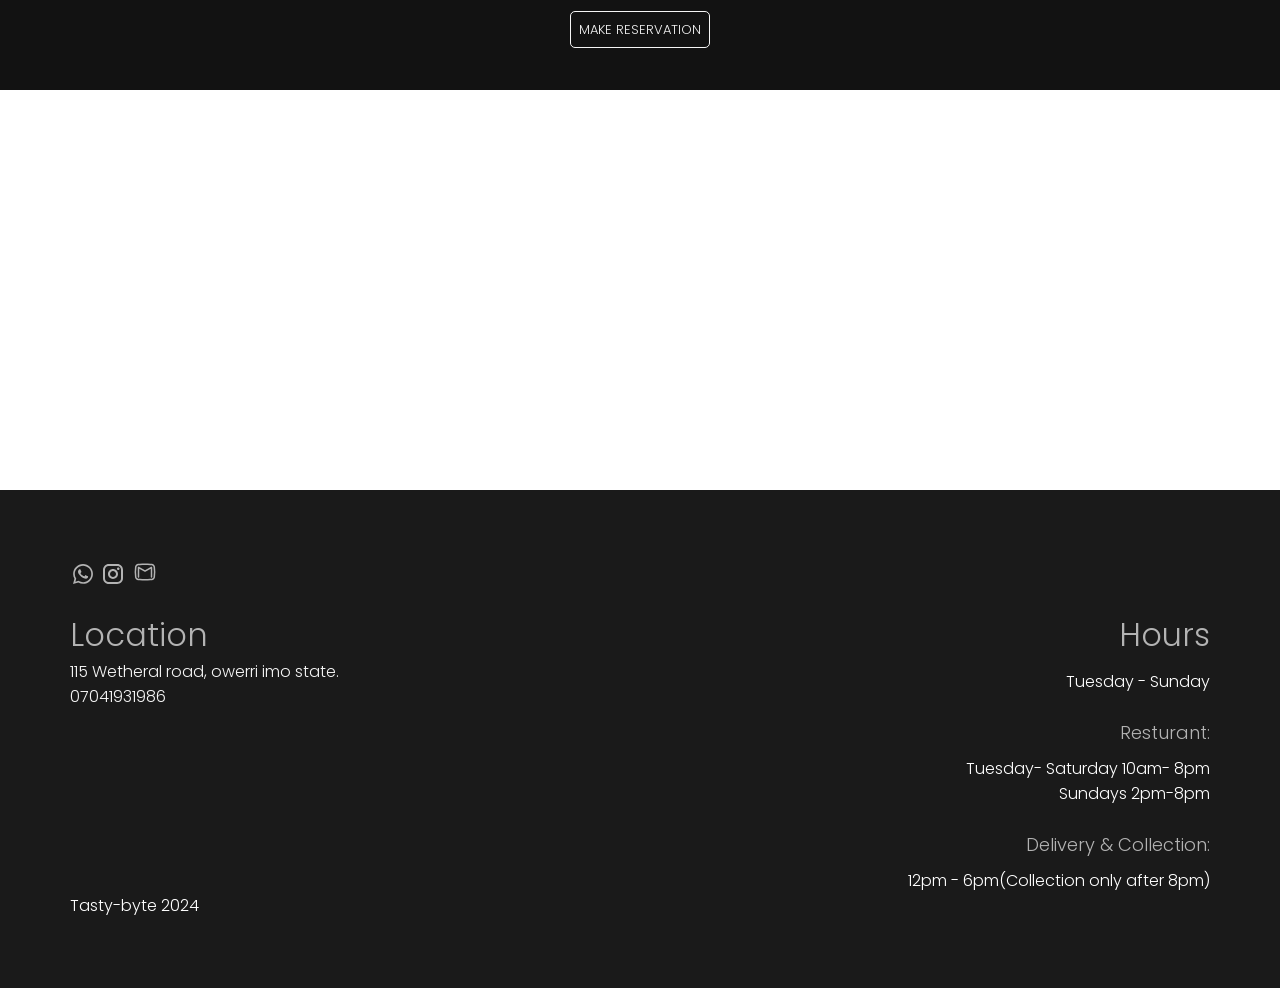
<file: pages/restaurant.html>
<!DOCTYPE html>
<html lang="en">
<head>
    <meta charset="UTF-8">
    <meta name="viewport" content="width=device-width, initial-scale=1.0">
    <title>RESTAURANT</title>
    <link rel="stylesheet" href="../style.css">
       <link rel="shortcut icon" href="../assests/LOGO.svg" type="svg">
     <link rel="preconnect" href="https://fonts.googleapis.com">
    <link rel="preconnect" href="https://fonts.gstatic.com" crossorigin>
    <link href="https://fonts.googleapis.com/css2?family=Poppins:ital,wght@0,100;0,200;0,300;0,400;0,500;0,600;0,700;0,800;0,900;1,100;1,200;1,300;1,400;1,500;1,600;1,700;1,800;1,900&display=swap" rel="stylesheet">
</head>
<body>
    <div class="container">
         <div class="firstbg res_bg">
            <div class="nav">
             <div class="navicon">
                <img src="../assests/LOGO.svg" alt="logo">
             </div>
             <div class="navlinks">
                   <img src="../assests/tabler_burger.png" alt=""  id="menu" /> 
                <ul>
                    <li><a href="../index.html" >HOME</a></li>
                    <li><a href="#">RESTAURANT</a></li>
                    <li><a href="../pages/event.html">EVENTS</a></li>
                    <li><a href="#">MENU</a></li>
                    <li><a href="../pages/catering.html">CATERING</a></li>
                    <li><a href="#">RESERVATION</a></li>
                    <li id="white_button"><a href="../pages/order.html">ORDER NOW</a></li>
                </ul>
              
             </div>
            </div>

         <div class="bg"></div>
         <div class="menubox">
            <div class="menubox_icon">
                <img src="../assests/Group.png" alt="closemenu" id="closemenu">
            </div>
            <div id="menubox_nav">
                 <ul>
                    <li><a href="../index.html" >HOME</a></li>
                    <li><a href="#">RESTAURANT</a></li>
                    <li><a href="../pages/event.html">EVENTS</a></li>
                    <li><a href="#">MENU</a></li>
                    <li><a href="../pages/catering.html">CATERING</a></li>
                    <li><a href="#">RESERVATION</a></li>
                </ul>
            </div>
         </div>
        </div>
       <div class="thirdphase third res_third">
            <div class="food_grid res_grid">
                <div class="grid1 food res1">
                     <img src="../assests/Frame 30.png" alt="">
                </div>
                <div class="grid2 food res2">
                    <img src="../assests/Rectangle 1.png" alt="">
                </div>
                <div class="grid3 food">
                    <img src="../assests/Rectangle 2.png" alt="...">
                </div>
                <div class="grid4 food">
                     <img src="../assests/Rectangle 3.png" alt="">
                </div>

            </div>
            <div id="food_grid_menu">
                <a href="#" id="simple_button">MAKE RESERVATION</a> 
            </div>
        </div>

     <div class="sixthphase sixth_res">
            <div class="social_icon">
                <a href="#"><img src="../assests/Vector.svg" alt="whatsapp"></a>
                <a href="#"><img src="../assests/Vector (1).svg" alt="instagram"></a>
                <a href="#"><img src="../assests/basil_gmail-outline.svg" alt="gmail"></a>
            </div>
            <div class="sixthphase_body">
                <div class="location">
                    <h1>Location</h1>
                    <p>115 Wetheral road, owerri imo state. <br>07041931986 </p>
                </div>
                <div class="date">
                    <div class="hours">
                        <h1>Hours</h1>
                        <p>Tuesday - Sunday</p>
                    </div>
                    <div class="resturant">
                        <h1 id="res">Resturant:</h1>
                        <p>Tuesday- Saturday 10am- 8pm <br>Sundays 2pm-8pm</p>
                    </div>
                    <div class="delivery">
                        <h1 id="del">Delivery & Collection:</h1>
                        <p>12pm - 6pm(Collection only after 8pm)</p>
                    </div>
                </div>
            </div>
            <div class="sixthphase_footer">
                <p>Tasty-byte 2024</p>
            </div>
        </div>
    </div>
   

    <script src="../index.js"></script>
</body>
</html>
</file>
<file: style.css>
*{
    margin: 0;
    padding: 0;
    box-sizing: border-box;
}

.container{
    position: relative;
}

a, p, h1, label, input{
    font-family: "Poppins", sans-serif;
    font-weight: 300;
    font-style: normal;
}
.firstbg{
     background-image: url(./assests/bg1.jpg);
    background-repeat: no-repeat;
    background-size: 100% 700px;
        height: 100vh;
       position: sticky;
       top: 0;
}
.res_bg{
    position: sticky;
    top: 0;
     height: 80vh;
      background-size: 100% 100%;
}
.nav{
    display: flex;
    justify-content: space-between;
    align-items: center;
    padding: 10px 30px;
    width: 100%;
    position: fixed;
    top: 0;
    z-index: 2000;
    background-color:rgba(0,0,0,0.3);
}

.navlinks{
    ul{
        li{
            display: inline-block;
             list-style-type: none;
             margin: 0px 5px;
             a{
                text-decoration: none;
                color: #F5F5F5;
                font-size: 13px;
             }
             a:hover{
                opacity: 0.5;
             }
    
        }
    }
}
#menu{
    display: none;
}
.menubox{
    display: none;
}
.firstphase{
    margin: 0px auto;
    padding: 0px 30px;
}
#white_button{
    border: 1px solid #F5F5F5;
    padding: 8px;
    border-radius: 5px;
    a:hover{
        color: #1A1A1A;
    }
}

#white_button:hover{
      background-color: #B3B3B3;
    color: #1A1A1A;
}
.firstphase_body{
    display: flex;
    flex-direction: column;
    justify-content: center;
    align-items: center;
    text-align: center;
    padding-top: 230px;
    h1{
       color: #F5F5F5;
       text-transform: capitalize;
       line-height: 40px;
       margin-bottom: 20px;
       z-index: 200;
    }
}
#simple_button{
     border: 1px solid #F5F5F5;
     padding: 8px;
     border-radius: 5px;
     text-decoration: none;
     color: #F5F5F5;
     font-size: 13px;
     z-index: 200;
}
#simple_button:hover{
    background-color: #B3B3B3;
    color: #1A1A1A;
}

/* second phase */

.secondphase{
       position: sticky;
       top: 0;
    .main{
    background-image: url(./assests/bg2.jpg);
    background-repeat: no-repeat;
    background-size: 100% 100%;
    padding: 0px 30px;
    height: 500px;
    display: flex;
    flex-direction: column;
    justify-content: center;
    align-items: center;
    gap: 20px;
    h1, p{
        color: #F5F5F5;
        z-index: 200;
    }
    }    
}
.bg{
         position: absolute;
         width: 100%;
         height: 100%;
         background-color: rgba(0,0,0,0.3);
         top: 0;
    }

 /* grid styling for home page*/
.thirdphase{
    background-color:#121212;
    padding: 50px 10px;
        position: sticky;
       top: 0;
       /* height: 100vh; */
}
.food_grid{
    display: grid;
    max-width: 1120px;
    margin: 0px auto;
    grid-template-columns: repeat(3, 1fr);
    grid-auto-rows: minmax(270px, auto);
    gap: 20px;
    margin-bottom: 30px;
    position: sticky;
    top: 0;
}
.order_third{
    padding-bottom: 500px;
}
.food{
    img{
        width: 100%;
        height: 400px;
        display: block;
        border-radius: 5px;
    }
}

#food_grid_menu{
    text-align: center;
}

/* grid styling for resturant page */
.res1{
    grid-column: 1/4;
}


.fourthphase{
    position: sticky;
    top: 0;
    background-color: #121212;
    color: #F5F5F5;
    padding: 50px 10px;
    p{
            max-width: 800px;
            margin: 0px auto;
            text-align: center;
            line-height: 30px;
    }
}
.fifthphase{
    position: sticky;
    top: 0;
    background-color: #121212;
    padding: 80px 40px;
    display: flex;
    gap: 50px;
    p{
        color: #B3B3B3;
        margin: 10px 0px;
    }
    h1{
        color: #F5F5F5;
        font-size: 26px;
    }
}
.fifthphase_header{
    padding-top: 20px;
}
.first_row_form{
    display: flex;
    gap: 10px;
}
.second_row_form{
    display: flex;
    flex-direction: column;

}
#fullname, #email{
    padding: 5px;
     padding-right: 300px;
     background: #B3B3B3;
    outline: none;
    border-radius: 5px;
    border: 1px solid #B3B3B3 ;
    margin-bottom: 10px;
}
#subject, #message{
    padding: 5px;
     width: 100%;
     background: #B3B3B3;
    outline: none;
    border: 1px solid #B3B3B3 ;
      border-radius: 5px;
      margin-bottom: 10px;
}
label{
    display: inline-block;
    margin-bottom: 5px;
    color: #F5F5F5;
}

.sixthphase{
    position: sticky;
    top: 0;
   background: #1A1A1A;
    padding: 70px;
    /* height: 100vh; */
}
.social_icon{
    img{
        display: inline-block;
        margin: 0px 3px;
    }
}
.sixthphase_body{
    display: flex;
    justify-content: space-between;
    margin-top: 20px;
}
.date{
    display: flex;
    flex-direction: column;
    gap: 25px;
    h1{
        color:#B3B3B3;
        margin-bottom: 10px;
        text-align: right;
    }
    p{
        color: #FFFFFF;
        text-align: right;
    }
}
#res, #del{
   font-size: 18px;
}
.location{
    h1{
        color: #B3B3B3;
    }
    p{
        color: #F5F5F5;
    }
}
.sixthphase_footer{
    color: #ffff;
}


/* styling for events page */
.tablephase{
    position: sticky;
    top: 0;
    padding: 45px 30px;
    color: #F5F5F5;
    background-color:#121212;
    gap: 20px;
    margin-bottom: 430px;
}
.first_table{

   max-width: 800px;
    margin: 0px auto;
   margin-bottom: 30px;
}
.table{
    max-width: 800px;
    margin: 0px auto;
  text-align: center;
  border-bottom: 2px solid #F5F5F5;
  padding-bottom: 10px;
    p{
    margin: 10px 0px;
  }
}

/* styling for event page */
.event{
    position: sticky;
    top: 0;
     background-color: #121212;
}
.eventdiv{
     position: sticky;
    top: 0;
    max-width:800px;
    padding: 20px;
    margin: 0px auto;
    text-align: center;
    color: #B3B3B3;
    h1{
        color: #F5F5F5;
    }
}

.eventdiv p{
     margin: 20px 0px;
}

.formevent{
     position: sticky;
    top: 0;
    background-color: #121212;
       padding-bottom: 50px;
}
 
.formdiv{
    display: flex;
    flex-direction: column;
    padding: 30px;
}
 .roll1, .roll2{
     display: grid;
     grid-template-columns: repeat(2, 1fr);
     gap: 20px;
 }
  #contact, #date, #event_message, #fullname_message, #email_message{
     padding: 5px;
     background: #B3B3B3;
    outline: none;
    border-radius: 5px;
    border: 1px solid #B3B3B3 ;
    margin-bottom: 10px;
  }
  #event_message, #contact, #date, #fullname_message, #email_message{
    width: 100%;
  }
   .event_button{
    text-align: center;
   }
   
   .eventimage{
     position: sticky;
    top: 0;
    text-align: center;
    background-color: #121212;
   }
   .eventimage img{
    width: 80%;
   }

  /* res... third styling */
  .res_third{
    margin-bottom: 400px;
  }
  .sixth_res{
    position: relative;
  }



/* mobile responsive */
@media only screen and (max-width: 450px){
    .firstbg{
            background-size: 100% 100%;
            height: 750px;
    }
    .res_bg{
            background-size: 100% 100%;
            height: 500px;
    }
   .nav{   
        gap: 10px;
        width: 100%;
        position: absolute;
   }
   .navicon img{
    width: 75px;
}
 .navlinks{
    display: flex;
    gap: 10px;
 }
   .navlinks ul li{
    display: none;
   }

   #menu{
    display: inline-block;

   }
   .navlinks #white_button{
    display: inline-block;
    margin: 0px;
   }
   .bg{
         background-color: rgba(0,0,0,0.7);
    }
   .food_grid{
    display: block;
   }
   .food{
    margin-top: 20px;
    img{
        height: 200px;
    }
   }
   .thirdphase{
    height: 1050px;
    padding-bottom: 40px;
   }
   /* resturant styling for mobile */
    .res_third{
       height: 1030px;
       margin-bottom: 0px;
       
    }
/* ...... */

   .fifthphase{
    flex-direction: column;
   }
   .fifthphase_header{
    text-align: center;
   }
   .first_row_form{
    flex-direction: column;
   }
    #fullname, #email{
        width: 100%;
        padding:10px;
    }
   #subject, #message{
    padding: 10px;
     padding-right: 160px;
   }
   .social_icon{
    text-align: center;
   }
   .sixthphase_body{
    flex-direction: column;
    align-items: center;
   }
   .location{
    text-align: center;
   }
   .date{
    margin-top: 20px;
    align-items: center;
     h1{
        text-align:  center;
    }
    p{
        text-align: center;
    }
}
.sixthphase_footer{
    text-align: center;
    margin-top:20px;
}

/* menubox styling */
.menubox{
    background: #000000F2;
    position: fixed;
    width: 100%;
    height: 100%;
    z-index: 5000;
    top: 0px;
    padding: 40px;
    display: flex;
    flex-direction: column;
    display: none;
}
.menubox_icon{
    text-align: right;
}
#menubox_nav{
    ul{
        display: inline-block;
    }
    li{
        margin: 10px 0px;    
        a{
            text-decoration: none;
              color: #B3B3B3;
        }
    }
}
.roll1, .roll2{
    display: block;
}
.res_third{
    padding-bottom: 1800px;
}
.catering_bg{
    height: 400px;
}
.order_bg{
    height: 450px;
}
.order_third{
    height: 3850px;
    margin-bottom: 660px;
}

/* event mobile styling */
.tablephase{
    margin-bottom: 0px;
}




}



/* for tablet sizes */
@media (min-width:787px) and (max-width: 1024px){
   .nav{
      justify-content: space-between;
      gap: 45px;
   }
   .first_row_form{
    flex-direction: column;
   }

}




@media (min-width:451px) and (max-width: 786px){
    .firstphase_body{
        padding-top: 280px;
    }
    .nav{
        flex-direction: column;
        gap: 30px;
    }
    .navlinks{
        text-align: center;
        ul{
            li{
                display: inline-block;
                margin: 10px;
            }
        }
    }
    .first_row_form{
    flex-direction: column;
   }
     #fullname, #email{
        width: 100%;
        padding:10px;
    }
   #subject, #message{
    padding: 10px;
     padding-right: 160px;
   }
   .food_grid{
    display: block;
   }
   .food{
    margin: 20px 0px;
   }
  
}
</file>
